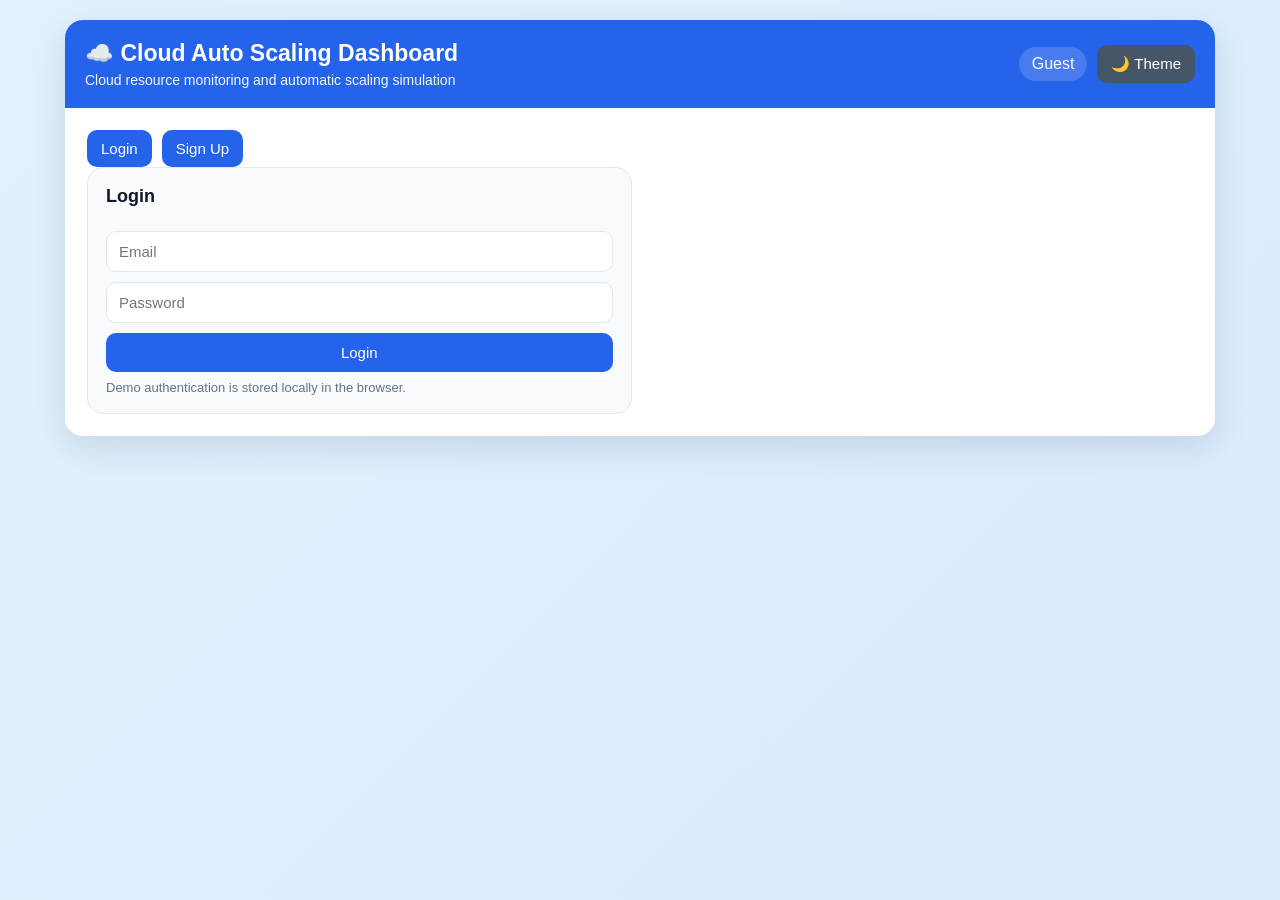
<file: index.html>
<!DOCTYPE html>
<html lang="en">
<head>
  <meta charset="UTF-8">
  <meta name="viewport" content="width=device-width, initial-scale=1.0">
  <title>Cloud Auto Scaling Dashboard</title>
  <link rel="stylesheet" href="style.css">
</head>
<body>
  <div class="app">
    <header class="header">
      <div>
        <h1>☁️ Cloud Auto Scaling Dashboard</h1>
        <p>Cloud resource monitoring and automatic scaling simulation</p>
      </div>
      <div class="header-right">
        <span class="pill" id="userPill">Guest</span>
        <button class="small-btn secondary" onclick="toggleTheme()">🌙 Theme</button>
      </div>
    </header>

    <main class="content">
      <section id="authArea">
        <div class="tabs">
          <button class="small-btn" onclick="showAuth('login')">Login</button>
          <button class="small-btn" onclick="showAuth('signup')">Sign Up</button>
        </div>

        <div class="grid">
          <div class="card" id="loginCard">
            <h2>Login</h2>
            <input id="loginEmail" type="email" placeholder="Email">
            <input id="loginPassword" type="password" placeholder="Password">
            <button onclick="loginUser()">Login</button>
            <p class="muted">Demo authentication is stored locally in the browser.</p>
          </div>

          <div class="card hidden" id="signupCard">
            <h2>Create Account</h2>
            <input id="signupName" type="text" placeholder="Full Name">
            <input id="signupEmail" type="email" placeholder="Email">
            <input id="signupPassword" type="password" placeholder="Password">
            <button onclick="signupUser()">Create Account</button>
            <p class="muted">This is a front-end demonstration only.</p>
          </div>
        </div>
      </section>

      <section id="dashboardArea" class="hidden">
        <div class="grid">
          <div class="card">
            <h2>👤 Profile</h2>
            <p><strong>Name:</strong> <span id="profileName"></span></p>
            <p><strong>Email:</strong> <span id="profileEmail"></span></p>
            <button class="danger" onclick="logoutUser()">Logout</button>
          </div>

          <div class="card">
            <h2>📈 Scaling Controls</h2>
            <label for="trafficSlider">Incoming Traffic</label>
            <input id="trafficSlider" type="range" min="20" max="500" value="120">
            <p class="muted">Increase traffic to simulate a high-load situation.</p>
            <div class="row">
              <button onclick="increaseTraffic(50)">+ Traffic</button>
              <button class="secondary" onclick="decreaseTraffic(50)">− Traffic</button>
            </div>
            <div class="row">
              <button class="success" onclick="scaleUp()">Force Scale Up</button>
              <button class="secondary" onclick="scaleDown()">Force Scale Down</button>
            </div>
          </div>

          <div class="card">
            <h2>⚙️ Auto Scaling Policy</h2>
            <div class="row">
              <div>
                <label for="minInput">Min Instances</label>
                <input id="minInput" type="number" min="1" value="2">
              </div>
              <div>
                <label for="maxInput">Max Instances</label>
                <input id="maxInput" type="number" min="2" value="8">
              </div>
            </div>

            <div class="row">
              <div>
                <label for="targetInput">Target CPU %</label>
                <input id="targetInput" type="number" min="10" max="95" value="60">
              </div>
              <div>
                <label for="modeSelect">Response Mode</label>
                <select id="modeSelect">
                  <option value="balanced">Balanced</option>
                  <option value="cost">Cost Saver</option>
                  <option value="performance">Performance</option>
                </select>
              </div>
            </div>

            <button onclick="savePolicy()">Save Policy</button>
          </div>

          <div class="card">
            <h2>📊 Live Metrics</h2>
            <div class="metric"><span>Traffic Requests</span><strong id="trafficValue">120</strong></div>
            <div class="metric"><span>CPU Load</span><strong id="cpuValue">45%</strong></div>
            <div class="metric"><span>Instances</span><strong id="instanceValue">2</strong></div>
            <div class="metric"><span>Response Time</span><strong id="responseValue">180 ms</strong></div>
            <div class="progress"><div class="bar" id="cpuBar"></div></div>
            <div class="status" id="statusBox">System stable. No scaling needed.</div>
          </div>

          <div class="card">
            <h2>🖥️ Cloud Instances</h2>
            <div class="instances" id="instancesBox"></div>
            <p class="muted" id="modeText">Mode: Balanced</p>
          </div>

          <div class="card">
            <h2>🛡️ Security & Alerts</h2>
            <p>Health Checks: <strong id="healthText">OK</strong></p>
            <p>Load Balancer: <strong>Active</strong></p>
            <p>Scaling Alerts: <strong id="alertText">None</strong></p>
            <div class="row">
              <button class="secondary" onclick="toggleAlerts()">Toggle Alerts</button>
              <button class="secondary" onclick="runHealthCheck()">Health Check</button>
            </div>
          </div>

          <div class="card full-width">
            <h2>📝 Activity Log</h2>
            <div class="log" id="logBox"></div>
          </div>
        </div>
      </section>
    </main>
  </div>

  <script src="script.js"></script>
</body>
</html>
</file>
<file: style.css>
* {
  box-sizing: border-box;
  margin: 0;
  padding: 0;
  font-family: Arial, Helvetica, sans-serif;
}

:root {
  --bg1: #e0f2fe;
  --bg2: #dbeafe;
  --card: #ffffff;
  --text: #0f172a;
  --muted: #64748b;
  --primary: #2563eb;
  --primary-dark: #1d4ed8;
  --border: #e2e8f0;
  --soft: #f8fafc;
  --status: #eff6ff;
  --status-text: #1d4ed8;
  --shadow: 0 12px 35px rgba(15, 23, 42, 0.12);
}

[data-theme="dark"] {
  --bg1: #0b1220;
  --bg2: #111827;
  --card: #0f172a;
  --text: #e5e7eb;
  --muted: #94a3b8;
  --primary: #3b82f6;
  --primary-dark: #2563eb;
  --border: #334155;
  --soft: #111827;
  --status: #172554;
  --status-text: #bfdbfe;
  --shadow: 0 12px 35px rgba(0, 0, 0, 0.35);
}

body {
  min-height: 100vh;
  padding: 20px;
  color: var(--text);
  background: linear-gradient(135deg, var(--bg1), var(--bg2));
}

.app {
  width: 100%;
  max-width: 1150px;
  margin: auto;
  overflow: hidden;
  background: var(--card);
  border-radius: 18px;
  box-shadow: var(--shadow);
}

.header {
  display: flex;
  align-items: center;
  justify-content: space-between;
  gap: 15px;
  padding: 20px;
  color: white;
  background: linear-gradient(90deg, var(--primary), #2563eb);
}

.header h1 {
  margin-bottom: 5px;
  font-size: 23px;
}

.header p {
  font-size: 14px;
  opacity: 0.95;
}

.header-right {
  display: flex;
  align-items: center;
  gap: 10px;
}

.pill {
  padding: 8px 13px;
  background: rgba(255, 255, 255, 0.16);
  border-radius: 999px;
}

.content {
  padding: 22px;
}

.grid {
  display: grid;
  grid-template-columns: repeat(2, minmax(0, 1fr));
  gap: 17px;
}

.card {
  padding: 18px;
  background: var(--soft);
  border: 1px solid var(--border);
  border-radius: 16px;
}

.card h2 {
  margin-bottom: 14px;
  font-size: 18px;
}

.full-width {
  grid-column: 1 / -1;
}

.tabs,
.row {
  display: flex;
  gap: 10px;
  flex-wrap: wrap;
}

.row {
  margin-top: 12px;
}

.row > * {
  flex: 1;
  min-width: 0;
}

input,
select,
button {
  width: 100%;
  padding: 11px 12px;
  margin-top: 10px;
  font-size: 15px;
  color: var(--text);
  background: var(--card);
  border: 1px solid var(--border);
  border-radius: 10px;
  outline: none;
}

input:focus,
select:focus {
  border-color: var(--primary);
}

button {
  color: white;
  background: var(--primary);
  border: none;
  cursor: pointer;
  transition: 0.2s;
}

button:hover {
  background: var(--primary-dark);
  transform: translateY(-1px);
}

.small-btn {
  width: auto;
  margin-top: 0;
  padding: 10px 14px;
}

.secondary {
  background: #475569;
}

.secondary:hover {
  background: #334155;
}

.danger {
  background: #dc2626;
}

.danger:hover {
  background: #b91c1c;
}

.success {
  background: #16a34a;
}

.success:hover {
  background: #15803d;
}

.muted {
  margin-top: 8px;
  color: var(--muted);
  font-size: 13px;
}

.hidden {
  display: none !important;
}

.progress {
  width: 100%;
  height: 18px;
  margin-top: 12px;
  overflow: hidden;
  background: var(--border);
  border-radius: 999px;
}

.bar {
  width: 0;
  height: 100%;
  background: linear-gradient(90deg, #22c55e, #0ea5e9);
  transition: width 0.35s ease;
}

.status {
  margin-top: 12px;
  padding: 12px;
  color: var(--status-text);
  font-weight: bold;
  background: var(--status);
  border-radius: 12px;
}

.instances {
  display: flex;
  flex-wrap: wrap;
  gap: 10px;
  margin-top: 10px;
}

.instance {
  padding: 10px 13px;
  color: #1e40af;
  font-size: 14px;
  font-weight: bold;
  background: #dbeafe;
  border-radius: 999px;
}

.metric {
  display: flex;
  justify-content: space-between;
  margin: 11px 0;
}

.log {
  max-height: 230px;
  overflow-y: auto;
  padding: 12px;
  color: #e2e8f0;
  font-size: 13px;
  line-height: 1.5;
  background: #0f172a;
  border-radius: 12px;
}

.log div {
  margin-bottom: 6px;
}

label {
  display: block;
  margin-top: 10px;
  color: var(--muted);
  font-size: 13px;
}

@media (max-width: 760px) {
  body {
    padding: 10px;
  }

  .header {
    align-items: flex-start;
    flex-direction: column;
  }

  .header-right {
    width: 100%;
    justify-content: space-between;
  }

  .grid {
    grid-template-columns: 1fr;
  }

  .full-width {
    grid-column: auto;
  }

  .content {
    padding: 14px;
  }
}
</file>
